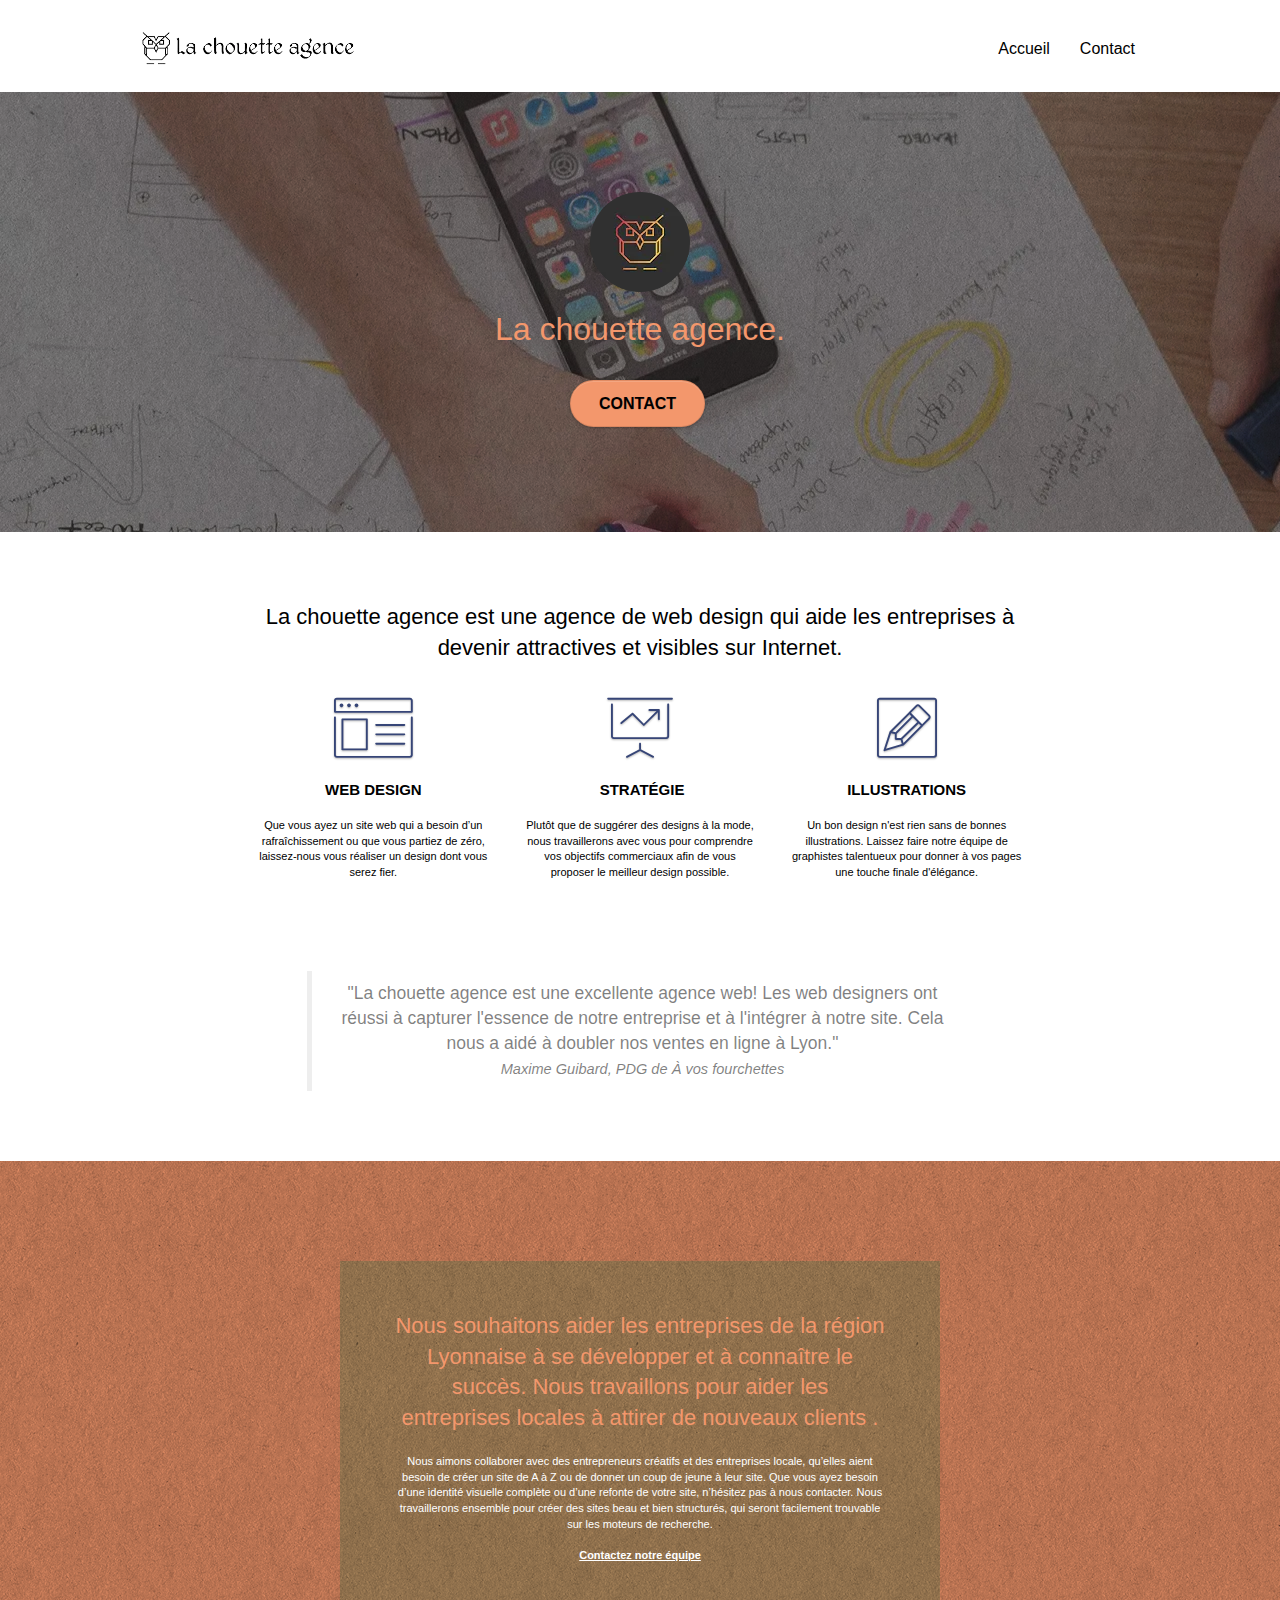
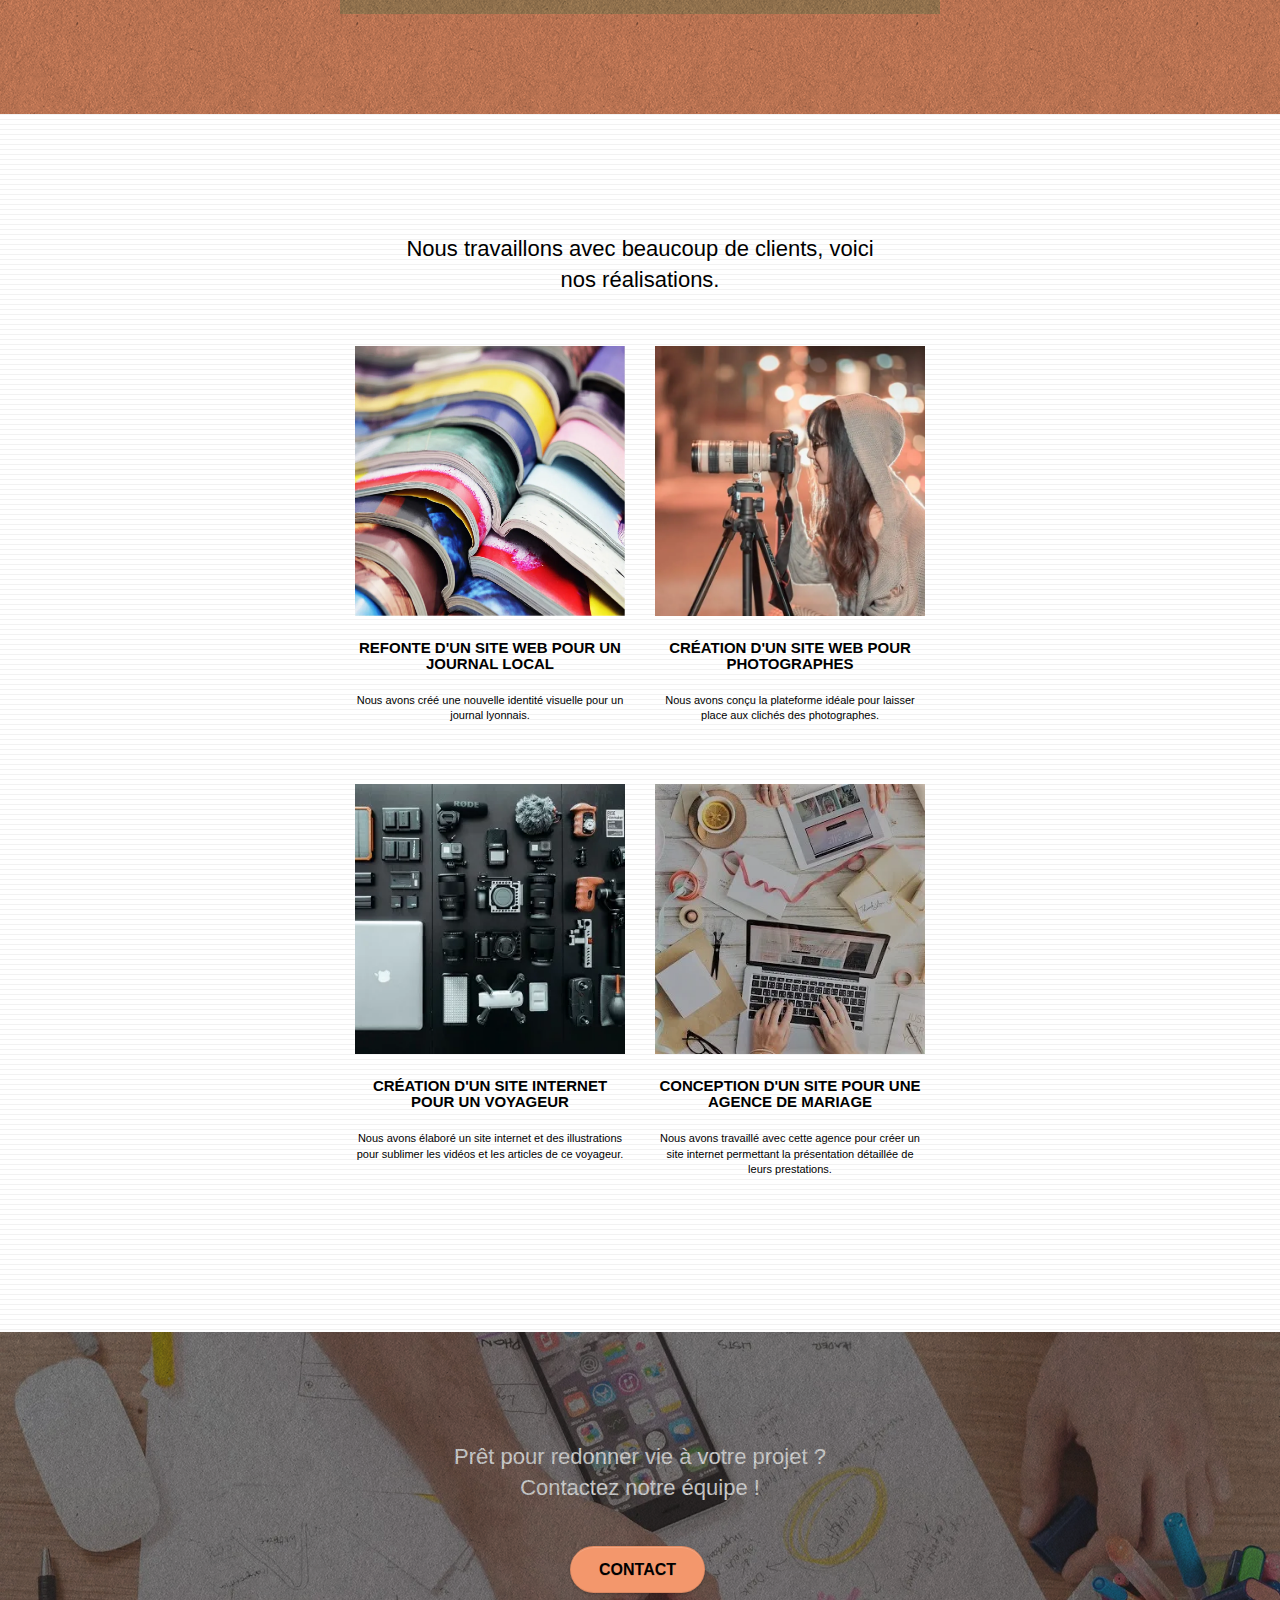
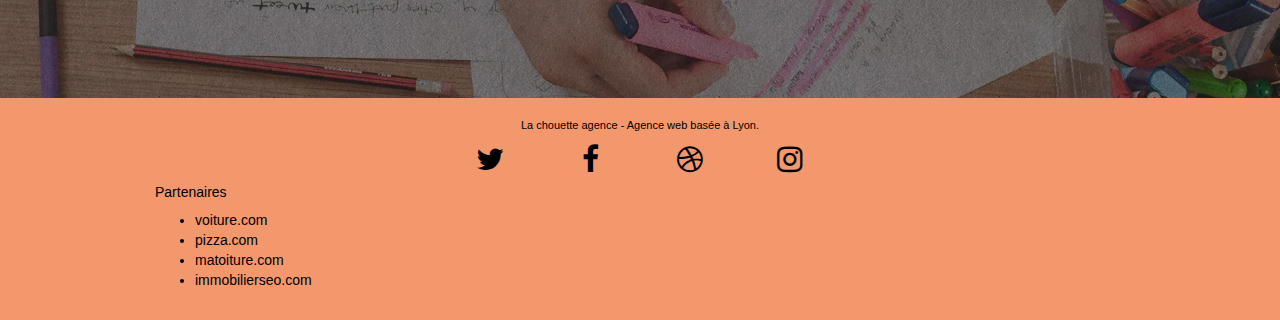
<file: index.html>
<!doctype html>
<html lang="fr">
<head>
	<meta charset="utf-8">
	<meta name="keywords" content="entreprise web design Lyon">
	<meta name="description" content="La chouette agence, entreprise de web design à Lyon. Nous travaillons pour aider les entreprises locales à attirer de nouveaux clients.">
	<meta name="viewport" content="width=device-width, initial-scale=1.0, viewport-fit=cover">
	
	<link rel="stylesheet" type="text/css" href="./css/bootstrap-min.css">
	<link rel="stylesheet" type="text/css" href="style-min.css">
	<link rel="stylesheet" type="text/css" href="./css/font-awesome-min.css">
	<link rel="stylesheet" type="text/css" href="./css/et-line-min.css">
	
	
	<script defer src="./js/jquery-2.1.0-min.js"></script>
	<script defer src="./js/bootstrap-min.js"></script>
	<script defer src="./js/blocs-min.js"></script>
	<script defer src="./js/jquery.touchSwipe-min.js"></script>
	<script defer src="./js/gmaps-min.js"></script>
	
	<link rel="shortcut icon" type="image/webp" href="favicon.webp">
	<title>La chouette agence</title>
	
	
	<!-- Analytics -->
	
	<!-- Analytics END -->
	
</head>
<body>
	<!-- Principal conteneur -->
	<div class="page-container">
		
		<!-- bloc-0 -->
		<header class="bloc bgc-white l-bloc " id="bloc-0">
			<div class="container bloc-sm">
				<nav class="navbar row">
					<div class="navbar-header">
						<a class="navbar-brand" href="index.html"><img src="img/la-chouette-agence.webp" alt="Logo de la chouette agence, entreprise de web design à Lyon."/></a>
						<button id="nav-toggle" type="button" class="ui-navbar-toggle navbar-toggle" data-toggle="collapse" data-target=".navbar-1">
							<span class="sr-only">Toggle navigation</span><span class="icon-bar"></span><span class="icon-bar"></span><span class="icon-bar"></span>
						</button>
					</div>
					<div class="collapse navbar-collapse navbar-1 special-dropdown-nav">
						<ul class="site-navigation nav navbar-nav">
							<li>
								<a href="index.html">Accueil</a>
							</li>
							<li>
								<a href="contact.html">Contact</a>
							</li>
						</ul>
					</div>
				</nav>
			</div>
		</header>
		<!-- bloc-0 END -->
		
		<!-- bloc-1-presentation -->
		<div class="bloc bgc-dark-slate-blue bg-banniere d-bloc bg-t-edge bloc-bg-texture texture-paper b-parallax" id="bloc-1-hero">
			<div class="container bloc-lg">
				<div class="row tight-width-whitespace">
					<section class="col-sm-12">
						<img src="img/logo.webp" class="center-block image-resize-mode" alt="Logo de la chouette agence, entreprise de web design à Lyon" />
						<h1 class="text-center hero-bloc-text tc-white ">
							La chouette agence.
						</h1>
						<div class="text-center">
							<a href="contact.html" class="btn btn-lg btn-clean btn-rd cta-hero btn-atomic-tangerine" id="cta-hero">Contact</a>
						</div>
					</section>
				</div>
			</div>
		</div>
		<!-- bloc-1-presentation END -->
		
		<!-- bloc-2-services -->
		<div class="bloc bgc-white l-bloc" id="bloc-2-services">
			<section class="container bloc-md">
				<h2 class="col-sm-10 col-sm-push-1 text-center">
					La chouette agence est une agence de web design qui aide les entreprises à devenir attractives et visibles sur Internet.
				</h2>
				<div class="row voffset-lg med-width-whitespace">
					<article class="col-sm-4">
						<div class="text-center">
							<span class="et-icon-browser sm-shadow icon-dark-slate-blue icons icon-lg"></span>
						</div>
						<h3 class="mg-md text-center">
							Web design
						</h3>
						<p class="text-center ">
							Que vous ayez un site web qui a besoin d&rsquo;un rafraîchissement ou que vous partiez de zéro, laissez-nous vous réaliser un design dont vous serez fier.
						</p>
					</article>
					<article class="col-sm-4">
						<div class="text-center">
							<span class="et-icon-presentation sm-shadow icon-dark-slate-blue icons icon-lg"></span>
						</div>
						<h3 class="mg-md text-center">
							&nbsp;Stratégie
						</h3>
						<p class="text-center ">
							Plutôt que de suggérer des designs à la mode, nous travaillerons avec vous pour comprendre vos objectifs commerciaux afin de vous proposer le meilleur design possible.<br>
						</p>
					</article>
					<article class="col-sm-4">
						<div class="text-center">
							<span class="et-icon-edit sm-shadow icon-dark-slate-blue icons icon-lg"></span>
						</div>
						<h3 class="mg-md text-center">
							Illustrations
						</h3>
						<p class="text-center ">
							Un bon design n'est rien sans de bonnes illustrations. Laissez faire notre équipe de graphistes talentueux pour donner à vos pages une touche finale d'élégance.
						</p>
					</article>
				</div>
				<blockquote class="voffset-lg col-sm-8 col-sm-push-2 text-center">
					"La chouette agence est une excellente agence web! Les web designers ont réussi à capturer l'essence de notre entreprise et à l'intégrer à notre site. Cela nous a aidé à doubler nos ventes en ligne à Lyon."<br>
					<em class="quote-author">Maxime Guibard, PDG de À vos fourchettes</em>
				</blockquote>
			</section>
		</div>
		<!-- bloc-2-services END -->
		
		<!-- bloc-3-what-i-do -->
		<div class="bloc tc-white bgc-atomic-tangerine bg-presentation d-bloc bloc-bg-texture texture-paper b-parallax" id="bloc-3-what-i-do">
			<div class="container bloc-lg">
				<div class="row tight-width-whitespace black-background">
					<section class="col-sm-12">
						<h2 class="mg-md text-center tc-white">
							Nous souhaitons aider les entreprises de la région Lyonnaise à se développer et à connaître le succès. Nous travaillons pour aider les entreprises locales à attirer de nouveaux clients .<br>
						</h2>
						<p class="text-center white">
							Nous aimons collaborer avec des entrepreneurs créatifs et des entreprises locale, qu’elles aient besoin de créer un site de A à Z ou de donner un coup de jeune à leur site. Que vous ayez besoin d’une identité visuelle complète ou d’une refonte de votre site, n’hésitez pas à nous contacter. Nous travaillerons ensemble pour créer des sites beau et bien structurés, qui seront facilement trouvable sur les moteurs de recherche. <br><br><a class="ltc-white bold-link" href="contact.html">Contactez notre équipe</a><br>
						</p>
					</section>
				</div>
			</div>
		</div>
		<!-- bloc-3-what-i-do END -->
		
		<!-- bloc-4-portfolio -->
		<div class="bloc bgc-white bg-lines-h2-bg bg-repeat l-bloc" id="bloc-4-portfolio">
			<section class="container bloc-lg">
				
				<h2 class="row">
					<span class="col-sm-6 col-sm-push-3 text-center">Nous travaillons avec beaucoup de clients, voici nos réalisations.</span>
				</h2>
				
				<div class="row tight-width-whitespace portfolio-row">
					<article class="col-sm-6">
						<a href="#" data-lightbox="img/1.webp" data-gallery-id="gallery-1" data-caption="Refonte d'un site web pour un journal local" data-frame="snapshot-lb"><img src="img/1.webp" alt="Empilement de journaux ouverts colorés." class="img-responsive portfolio-thumb" /></a>
						<h3 class="mg-md text-center">
							Refonte d'un site web pour un journal local
						</h3>
						<p class="text-center">
							Nous avons créé une nouvelle identité visuelle pour un journal lyonnais.
						</p>
					</article>
					<article class="col-sm-6">
						<a href="#" data-lightbox="img/2.webp" data-gallery-id="gallery-1" data-caption="Création d'un site web pour photographes" data-frame="snapshot-lb"><img src="img/2.webp" class="img-responsive portfolio-thumb" alt="Une photographe regardant à travers son appareil photo posé sur un trépied, vu de profil." /></a>
						<h3 class="mg-md text-center">
							Création d'un site web pour photographes
						</h3>
						<p class="text-center">
							Nous avons conçu la plateforme idéale pour laisser place aux clichés des photographes.
						</p>
					</article>
				</div>
				<div class="row tight-width-whitespace portfolio-row">
					<article class="col-sm-6">
						<a href="#" data-lightbox="img/3.webp" data-gallery-id="gallery-1" data-caption="Création d'un site internet pour un voyageur" data-frame="snapshot-lb"><img src="img/3.webp" class="img-responsive portfolio-thumb" alt="Photo en plongée d'un ensemble de matériel multimédia utile à un voyageur."/></a>
						<h3 class="mg-md text-center">
							Création d'un site internet pour un voyageur
						</h3>
						<p class="text-center">
							Nous avons élaboré un site internet et des illustrations pour sublimer les vidéos et les articles de ce voyageur.
						</p>
					</article>
					<article class="col-sm-6">
						<a href="#" data-lightbox="img/4.webp" data-gallery-id="gallery-1" data-caption="Conception d'un site pour une agence de mariage" data-frame="snapshot-lb"><img src="img/4.webp" class="img-responsive portfolio-thumb" alt="Photo en plongée d'une table de travail d'une agence de mariage." /></a>
						<h3 class="mg-md text-center">
							Conception d'un site pour une agence de mariage
						</h3>
						<p class="text-center">
							Nous avons travaillé avec cette agence pour créer un site internet permettant la présentation détaillée de leurs prestations.
						</p>
					</article>
				</div>
			</section>
		</div>
		<!-- bloc-4-portfolio END -->
		
		<!-- bloc-5-cta -->
		<div class="bloc bgc-dark-slate-blue bg-banniere d-bloc bloc-bg-texture texture-paper" id="bloc-5-cta">
			<div class="container bloc-lg">
				<section class="row">
					<h2 class="mg-md text-center white">
						Prêt pour redonner vie à votre projet ?<br>Contactez notre équipe !
					</h2>
					<div class="col-sm-12 text-center">
						<a href="contact.html" class="btn btn-atomic-tangerine btn-clean btn-rd btn-lg cta-hero">Contact</a>
					</div>
				</section>
			</div>
		</div>
		<!-- bloc-5-cta END -->
		
		<!-- Footer - bloc-8 -->
		<div class="bloc bgc-atomic-tangerine d-bloc" id="bloc-8">
			<div class="container bloc-sm">
				<footer class="col-sm-12">
					<p class="text-center">
						La chouette agence - Agence web basée à Lyon.
					</p>
					<div class="row row-no-gutters social">
						<div class="col-sm-3 text-center">
							<a class="social" href="index.html"><span class="fa fa-twitter icon-md"></span></a>
						</div>
						<div class="col-sm-3 text-center">
							<a class="social" href="index.html"><span class="fa fa-facebook icon-md"></span></a>
						</div>
						<div class="col-sm-3 text-center">
							<a class="social" href="index.html"><span class="fa fa-dribbble icon-md"></span></a>
						</div>
						<div class="col-sm-3 text-center">
							<a class="social" href="index.html"><span class="fa fa-instagram icon-md"></span></a>
						</div>
					</div>
					<div class="row">
						<section class="col-sm-4">
							<h4>
								Partenaires
							</h4>
							<ul>
								<li><a href="voiture.com">voiture.com</a></li>
								<li><a href="pizza.com">pizza.com</a></li>
								<li><a href="matoiture.com">matoiture.com</a></li>
								<li><a href="immobilierseo.com">immobilierseo.com</a></li>
							</ul>		
						</section>
					</div>
				</footer>
			</div>
		</div>
		<!-- Footer - bloc-8 END -->
		
	</div>
	<!-- Principal conteneur END -->
	
	
</body>
</html>
</file>
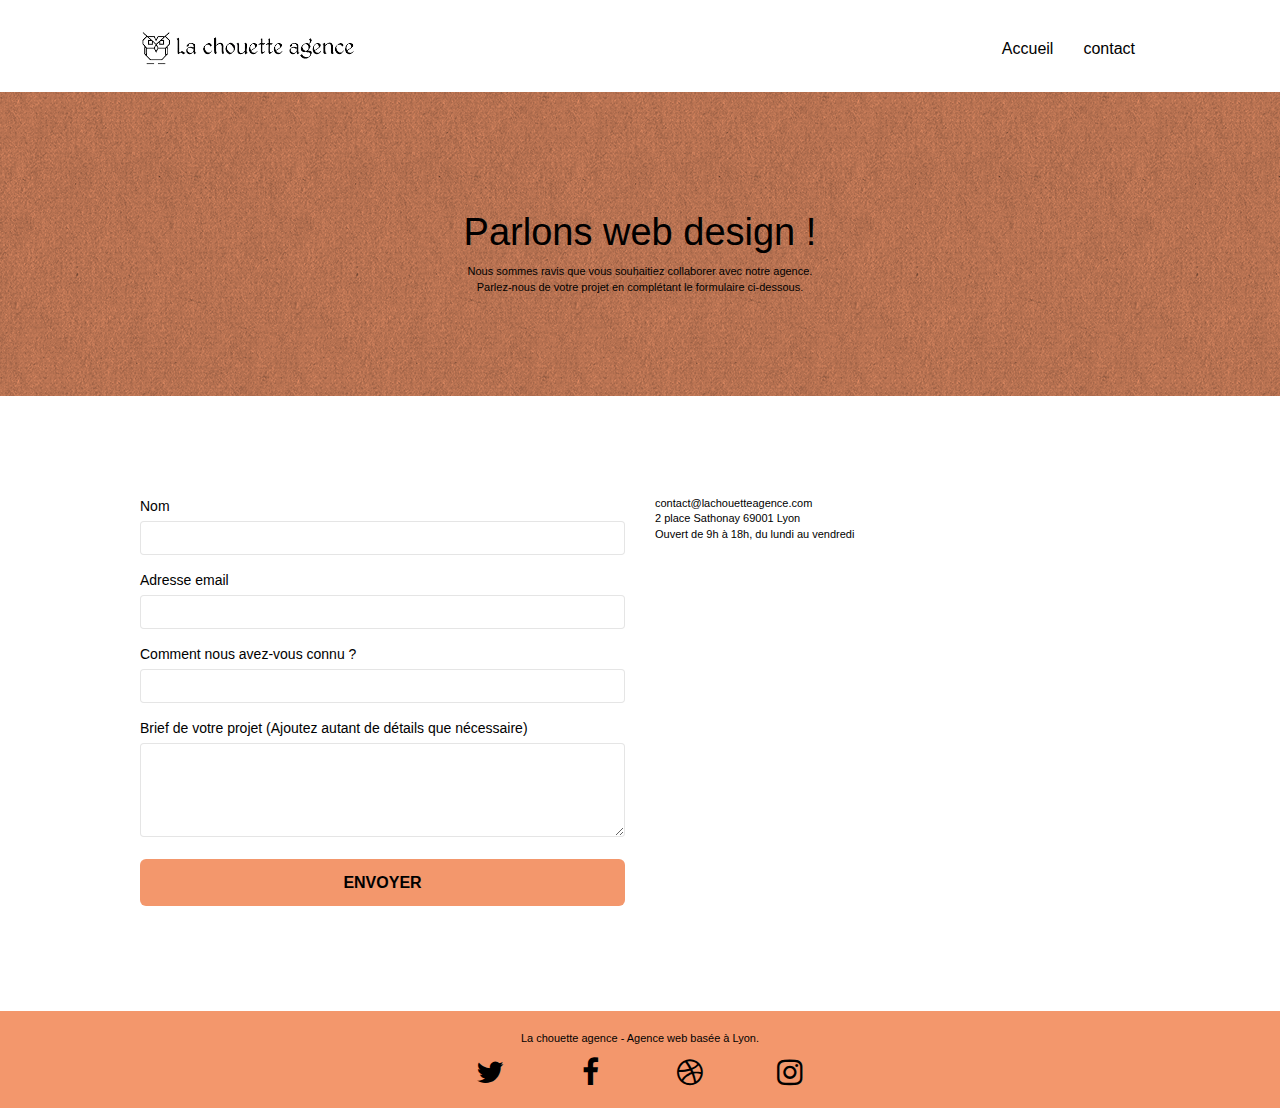
<file: contact.html>
<!doctype html>
<html lang="fr">
<head>
	<meta charset="utf-8">
	<meta name="keywords" content="Entreprise web design Lyon">
	<meta name="description" content="Contactez la chouette agence, entreprise de web design à Lyon, pour vous aider à donner un petit coup de jeune à votre site!">
	<meta name="viewport" content="width=device-width, initial-scale=1.0, viewport-fit=cover">
	
	<link rel="stylesheet" type="text/css" href="./css/bootstrap.css">
	<link rel="stylesheet" type="text/css" href="style-min.css">
	<link rel="stylesheet" type="text/css" href="./css/font-awesome.css">
	<link rel="stylesheet" type="text/css" href="./css/et-line.css">
	
	
	<script defer src="./js/jquery-2.1.0.js"></script>
	<script defer src="./js/bootstrap.js"></script>
	<script defer src="./js/blocs.js"></script>
	<script defer src="./js/jqBootstrapValidation.js"></script>
	<script defer src="./js/formHandler.js"></script>

	<link rel="shortcut icon" type="image/webp" href="favicon.webp">
	<title>La chouette agence - contact</title>
	
	
	<!-- Analytics -->
	
	<!-- Analytics END -->
	
</head>
<body>
	<!-- Principal conteneur -->
	<div class="page-container">
		
		<!-- bloc-0 -->
		<header class="bloc bgc-white l-bloc " id="bloc-0">
			<div class="container bloc-sm">
				<nav class="navbar row">
					<div class="navbar-header">
						<a class="navbar-brand" href="index.html"><img src="img/la-chouette-agence.webp" alt="Logo de la chouette agence, entreprise de web design à Lyon."/></a>
						<button id="nav-toggle" type="button" class="ui-navbar-toggle navbar-toggle" data-toggle="collapse" data-target=".navbar-1">
							<span class="sr-only">Toggle navigation</span><span class="icon-bar"></span><span class="icon-bar"></span><span class="icon-bar"></span>
						</button>
					</div>
					<div class="collapse navbar-collapse navbar-1 special-dropdown-nav">
						<ul class="site-navigation nav navbar-nav">
							<li>
								<a href="index.html">Accueil</a>
							</li>
							<li>
								<a href="contact.html">contact</a>
							</li>
						</ul>
					</div>
				</nav>
			</div>
		</header>
		<!-- bloc-0 END -->
		
		<!-- bloc-6 -->
		<div class="bloc bg-dots-bg bg-repeat bgc-atomic-tangerine d-bloc bloc-bg-texture texture-paper" id="bloc-6">
			<div class="container bloc-lg">
				<div class="row">
					<section class="col-sm-12">
						<h1 class="text-center hero-bloc-text">
							Parlons web design !
						</h1>
						<p class="text-center mg-lg tight-width-whitespace">
							Nous sommes ravis que vous souhaitiez collaborer avec notre agence.<br>
							Parlez-nous de votre projet en complétant le formulaire ci-dessous.
						</p>
					</section>
				</div>
			</div>
		</div>
		<!-- bloc-6 END -->
		
		<!-- bloc-7 -->
		<div class="bloc bgc-white l-bloc" id="bloc-7">
			<div class="container bloc-lg">
				<div class="row">
					<div class="col-sm-6">
						<form id="form_1" novalidate success-msg="Your message has been sent." fail-msg="Sorry it seems that our mail server is not responding, Sorry for the inconvenience!">
							<div class="form-group">
								<label>
									Nom
								</label>
								<input id="name" class="form-control" required />
							</div>
							<div class="form-group">
								<label>
									Adresse email
								</label>
								<input id="email" class="form-control" type="email" required />
							</div>
							<div class="form-group">
								<label>
									Comment nous avez-vous connu ?
								</label>
								<input class="form-control" type="email" required id="input_504" />
							</div>
							<div class="form-group">
								<label>
									Brief de votre projet (Ajoutez autant de détails que nécessaire)<br>
								</label><textarea id="message" class="form-control" rows="4" cols="50" required></textarea>
							</div> 
							<button class="bloc-button btn btn-lg btn-block cta-hero btn-atomic-tangerine" type="submit">
								Envoyer
							</button>
						</form>
					</div>
					<div class="col-sm-6">
						<p>
							contact@lachouetteagence.com<br>2 place Sathonay 69001 Lyon<br>Ouvert de 9h à 18h, du lundi au vendredi<br>
						</p>
					</div>
				</div>
			</div>
		</div>
		<!-- bloc-7 END -->
		
		<!-- ScrollToTop Button -->
		<a class="bloc-button btn btn-d scrollToTop" onclick="scrollToTarget('1')"><span class="fa fa-chevron-up"></span></a>
		<!-- ScrollToTop Button END-->
		
		
		<!-- Footer - bloc-8 -->
		<div class="bloc bgc-atomic-tangerine d-bloc" id="bloc-8">
			<div class="container bloc-sm">
				<footer class="col-sm-12">
					<p class="text-center">
						La chouette agence - Agence web basée à Lyon.
					</p>
					<div class="row row-no-gutters social">
						<div class="col-sm-3 text-center">
							<a class="social" href="index.html"><span class="fa fa-twitter icon-md"></span></a>
						</div>
						<div class="col-sm-3 text-center">
							<a class="social" href="index.html"><span class="fa fa-facebook icon-md"></span></a>
						</div>
						<div class="col-sm-3 text-center">
							<a class="social" href="index.html"><span class="fa fa-dribbble icon-md"></span></a>
						</div>
						<div class="col-sm-3 text-center">
							<a class="social" href="index.html"><span class="fa fa-instagram icon-md"></span></a>
						</div>
					</div>
				</footer>
			</div>
		</div>
		<!-- Footer - bloc-8 END -->
		
	</div>
	<!-- Principal conteneur END -->
	
	
</body>
</html>
</file>
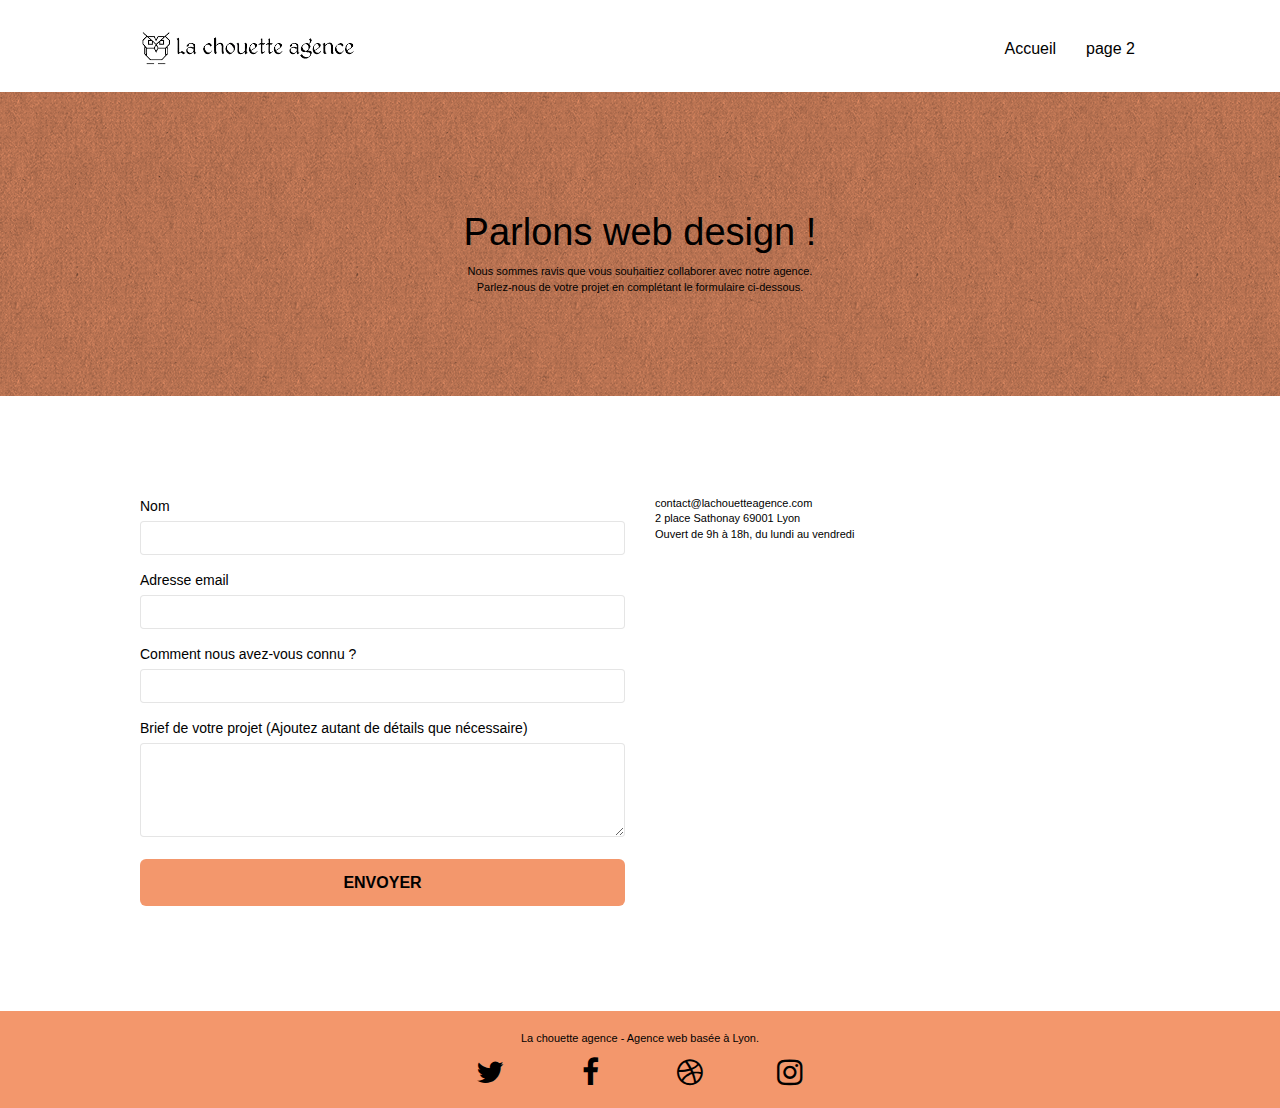
<file: page2.html>
<!doctype html>
<html lang="fr">
<head>
	<meta charset="utf-8">
	<meta name="keywords" content="Entreprise web design Lyon">
	<meta name="description" content="Contactez la chouette agence, entreprise de web design à Lyon, pour vous aider à donner un petit coup de jeune à votre site!">
	<meta name="viewport" content="width=device-width, initial-scale=1.0, viewport-fit=cover">
	
	<link rel="stylesheet" type="text/css" href="./css/bootstrap.css">
	<link rel="stylesheet" type="text/css" href="style-min.css">
	<link rel="stylesheet" type="text/css" href="./css/font-awesome.css">
	<link rel="stylesheet" type="text/css" href="./css/et-line.css">
	
	
	<script defer src="./js/jquery-2.1.0.js"></script>
	<script defer src="./js/bootstrap.js"></script>
	<script defer src="./js/blocs.js"></script>
	<script defer src="./js/jqBootstrapValidation.js"></script>
	<script defer src="./js/formHandler.js"></script>

	<link rel="shortcut icon" type="image/webp" href="favicon.webp">
	<title>La chouette agence - contact</title>
	
	
	<!-- Analytics -->
	
	<!-- Analytics END -->
	
</head>
<body>
	<!-- Principal conteneur -->
	<div class="page-container">
		
		<!-- bloc-0 -->
		<header class="bloc bgc-white l-bloc " id="bloc-0">
			<div class="container bloc-sm">
				<nav class="navbar row">
					<div class="navbar-header">
						<a class="navbar-brand" href="index.html"><img src="img/la-chouette-agence.webp" alt="Logo de la chouette agence, entreprise de web design à Lyon."/></a>
						<button id="nav-toggle" type="button" class="ui-navbar-toggle navbar-toggle" data-toggle="collapse" data-target=".navbar-1">
							<span class="sr-only">Toggle navigation</span><span class="icon-bar"></span><span class="icon-bar"></span><span class="icon-bar"></span>
						</button>
					</div>
					<div class="collapse navbar-collapse navbar-1 special-dropdown-nav">
						<ul class="site-navigation nav navbar-nav">
							<li>
								<a href="index.html">Accueil</a>
							</li>
							<li>
								<a href="page2.html">page 2</a>
							</li>
						</ul>
					</div>
				</nav>
			</div>
		</header>
		<!-- bloc-0 END -->
		
		<!-- bloc-6 -->
		<div class="bloc bg-dots-bg bg-repeat bgc-atomic-tangerine d-bloc bloc-bg-texture texture-paper" id="bloc-6">
			<div class="container bloc-lg">
				<div class="row">
					<section class="col-sm-12">
						<h1 class="text-center hero-bloc-text">
							Parlons web design !
						</h1>
						<p class="text-center mg-lg tight-width-whitespace">
							Nous sommes ravis que vous souhaitiez collaborer avec notre agence.<br>
							Parlez-nous de votre projet en complétant le formulaire ci-dessous.
						</p>
					</section>
				</div>
			</div>
		</div>
		<!-- bloc-6 END -->
		
		<!-- bloc-7 -->
		<div class="bloc bgc-white l-bloc" id="bloc-7">
			<div class="container bloc-lg">
				<div class="row">
					<div class="col-sm-6">
						<form id="form_1" novalidate success-msg="Your message has been sent." fail-msg="Sorry it seems that our mail server is not responding, Sorry for the inconvenience!">
							<div class="form-group">
								<label>
									Nom
								</label>
								<input id="name" class="form-control" required />
							</div>
							<div class="form-group">
								<label>
									Adresse email
								</label>
								<input id="email" class="form-control" type="email" required />
							</div>
							<div class="form-group">
								<label>
									Comment nous avez-vous connu ?
								</label>
								<input class="form-control" type="email" required id="input_504" />
							</div>
							<div class="form-group">
								<label>
									Brief de votre projet (Ajoutez autant de détails que nécessaire)<br>
								</label><textarea id="message" class="form-control" rows="4" cols="50" required></textarea>
							</div> 
							<button class="bloc-button btn btn-lg btn-block cta-hero btn-atomic-tangerine" type="submit">
								Envoyer
							</button>
						</form>
					</div>
					<div class="col-sm-6">
						<p>
							contact@lachouetteagence.com<br>2 place Sathonay 69001 Lyon<br>Ouvert de 9h à 18h, du lundi au vendredi<br>
						</p>
					</div>
				</div>
			</div>
		</div>
		<!-- bloc-7 END -->
		
		<!-- ScrollToTop Button -->
		<a class="bloc-button btn btn-d scrollToTop" onclick="scrollToTarget('1')"><span class="fa fa-chevron-up"></span></a>
		<!-- ScrollToTop Button END-->
		
		
		<!-- Footer - bloc-8 -->
		<div class="bloc bgc-atomic-tangerine d-bloc" id="bloc-8">
			<div class="container bloc-sm">
				<footer class="col-sm-12">
					<p class="text-center">
						La chouette agence - Agence web basée à Lyon.
					</p>
					<div class="row row-no-gutters social">
						<div class="col-sm-3 text-center">
							<a class="social" href="index.html"><span class="fa fa-twitter icon-md"></span></a>
						</div>
						<div class="col-sm-3 text-center">
							<a class="social" href="index.html"><span class="fa fa-facebook icon-md"></span></a>
						</div>
						<div class="col-sm-3 text-center">
							<a class="social" href="index.html"><span class="fa fa-dribbble icon-md"></span></a>
						</div>
						<div class="col-sm-3 text-center">
							<a class="social" href="index.html"><span class="fa fa-instagram icon-md"></span></a>
						</div>
					</div>
				</footer>
			</div>
		</div>
		<!-- Footer - bloc-8 END -->
		
	</div>
	<!-- Principal conteneur END -->
	
	
</body>
</html>
</file>
<file: style-min.css>
body{margin:0;padding:0;background:#fff;overflow-x:hidden;-webkit-font-smoothing:antialiased;-moz-osx-font-smoothing:grayscale}a,button{transition:all .3s ease-in-out;outline:none!important}a:hover{text-decoration:none;cursor:pointer}#page-loading-blocs-notifaction{position:fixed;top:0;bottom:0;width:100%;z-index:100000;background:#fff url("img/pageload-spinner.gif") no-repeat center center}.bloc{width:100%;clear:both;background:50% 50% no-repeat;padding:0 50px;-webkit-background-size:cover;-moz-background-size:cover;-o-background-size:cover;background-size:cover;position:relative}.bloc .container{padding-left:0;padding-right:0}.bloc-lg{padding:100px 50px}.bloc-md{padding:50px}.bloc-sm{padding:20px 50px}.bg-center,.bg-l-edge,.bg-r-edge,.bg-t-edge,.bg-b-edge,.bg-tl-edge,.bg-bl-edge,.bg-tr-edge,.bg-br-edge,.bg-repeat{-webkit-background-size:auto!important;-moz-background-size:auto!important;-o-background-size:auto!important;background-size:auto!important}.bg-repeat{background:repeat}.bg-t-edge{background:top no-repeat}.bloc-bg-texture::before{content:"";background-size:2px 2px;position:absolute;top:0;bottom:0;left:0;right:0}.texture-paper::before{background:url("img/texture-paper.webp");background-size:280px 280px}.b-parallax{background-attachment:fixed}.d-bloc{color:#000}.d-bloc button:hover{color:rgba(255,255,255,.9)}.d-bloc .icon-round,.d-bloc .icon-square,.d-bloc .icon-rounded,.d-bloc .icon-semi-rounded-a,.d-bloc .icon-semi-rounded-b{border-color:rgba(255,255,255,.9)}.d-bloc .divider-h span{border-color:rgba(255,255,255,.2)}.d-bloc .a-btn,.d-bloc .navbar a,.d-bloc .navbar-brand,.d-bloc a .icon-sm,.d-bloc a .icon-md,.d-bloc a .icon-lg,.d-bloc a .icon-xl,.d-bloc h1 a,.d-bloc h2 a,.d-bloc h3 a,.d-bloc h4 a,.d-bloc h5 a,.d-bloc h6 a,.d-bloc p a{color:#000}.d-bloc .a-btn:hover,.d-bloc .navbar a:hover,.d-bloc .navbar-brand:hover,.d-bloc a:hover .icon-sm,.d-bloc a:hover .icon-md,.d-bloc a:hover .icon-lg,.d-bloc a:hover .icon-xl,.d-bloc h1 a:hover,.d-bloc h2 a:hover,.d-bloc h3 a:hover,.d-bloc h4 a:hover,.d-bloc h5 a:hover,.d-bloc h6 a:hover,.d-bloc p a:hover{color:rgba(255,255,255,1)}.d-bloc .navbar-toggle .icon-bar{background:rgba(255,255,255,1)}.d-bloc .btn-wire,.d-bloc .btn-wire:hover{color:rgba(255,255,255,1);border-color:rgba(255,255,255,1)}.d-bloc .panel{color:rgba(0,0,0,.5)}.d-bloc .panel button:hover{color:rgba(0,0,0,.7)}.d-bloc .panel icon{border-color:rgba(0,0,0,.7)}.d-bloc .panel .divider-h span{border-color:rgba(0,0,0,.1)}.d-bloc .panel .a-btn{color:rgba(0,0,0,.6)}.d-bloc .panel .a-btn:hover{color:rgba(0,0,0,1)}.d-bloc .panel .btn-wire,.d-bloc .panel .btn-wire:hover{color:rgba(0,0,0,.7);border-color:rgba(0,0,0,.3)}.d-bloc .panel,.l-bloc{color:rgba(0,0,0,.5)}.d-bloc .panel button:hover,.l-bloc button:hover{color:rgba(0,0,0,.7)}.l-bloc .icon-round,.l-bloc .icon-square,.l-bloc .icon-rounded,.l-bloc .icon-semi-rounded-a,.l-bloc .icon-semi-rounded-b{border-color:rgba(0,0,0,.7)}.d-bloc .panel .divider-h span,.l-bloc .divider-h span{border-color:rgba(0,0,0,.1)}.d-bloc .panel .a-btn,.l-bloc .a-btn,.l-bloc .navbar a,.l-bloc .navbar-brand,.l-bloc a .icon-sm,.l-bloc a .icon-md,.l-bloc a .icon-lg,.l-bloc a .icon-xl,.l-bloc h1 a,.l-bloc h2 a,.l-bloc h3 a,.l-bloc h4 a,.l-bloc h5 a,.l-bloc h6 a,.l-bloc p a{color:rgba(0,0,0,.6)}.d-bloc .panel .a-btn:hover,.l-bloc .a-btn:hover,.l-bloc .navbar a:hover,.l-bloc .navbar-brand:hover,.l-bloc a:hover .icon-sm,.l-bloc a:hover .icon-md,.l-bloc a:hover .icon-lg,.l-bloc a:hover .icon-xl,.l-bloc h1 a:hover,.l-bloc h2 a:hover,.l-bloc h3 a:hover,.l-bloc h4 a:hover,.l-bloc h5 a:hover,.l-bloc h6 a:hover,.l-bloc p a:hover{color:rgba(0,0,0,1)}.l-bloc .navbar-toggle .icon-bar{color:rgba(0,0,0,.6)}.d-bloc .panel .btn-wire,.d-bloc .panel .btn-wire:hover,.l-bloc .btn-wire,.l-bloc .btn-wire:hover{color:rgba(0,0,0,.7);border-color:rgba(0,0,0,.3)}.voffset{margin-top:30px}.voffset-lg{margin-top:80px}.row-no-gutters{margin-right:0;margin-left:0}.row.row-no-gutters>[class^="col-"],.row.row-no-gutters>[class*=" col-"]{padding-right:0;padding-left:0}#bloc-1-hero h1{font-size:32px}.navbar{margin-bottom:0;z-index:1}.navbar-brand{height:auto;padding:3px 15px;font-size:25px;font-weight:normal;font-weight:600;line-height:44px}.navbar-brand img{max-height:200px;margin:0 5px 0 0;display:inline}.navbar-brand img[src$=svg]{min-width:100px}.nav-center .navbar-brand img{margin:0}.navbar .nav{padding-top:2px;margin-right:-16px;float:right;z-index:1}.nav>li{float:left;margin-top:4px;font-size:16px}.navbar-nav .open .dropdown-menu>li>a{text-align:inherit}.nav>li a:hover,.nav>li a:focus{background:transparent}.navbar-toggle{margin:10px 10px 0 0;border:0}.navbar-toggle:hover{background:transparent!important}.navbar-toggle .icon-bar{background-color:rgba(0,0,0,.5);width:26px}.nav-invert .navbar .nav{float:left}.nav-invert .navbar-header,.nav-invert .navbar-brand{float:right;position:relative;z-index:2}@media(min-width:768px){.site-navigation{position:absolute;top:50%;right:20px;transform:translate(0,-50%);-webkit-transform:translateY(-50%)}.nav>li .dropdown-menu a,.nav>li .dropdown-menu a:hover{color:#484848}.nav-invert .site-navigation{left:0;right:0}.nav-center{text-align:center}.nav-center .navbar-header{width:100%}.nav-center .navbar-header,.nav-center .navbar-brand,.nav-center .nav>li{float:none;display:inline-block}.nav-center .site-navigation{position:relative;width:100%;right:0;margin-right:0;margin-top:20px}.nav-center.mini-nav .navbar-toggle{float:none;margin:10px auto 0}}.nav>li>.dropdown a{background:none!important;display:block;padding:14px 15px}nav .caret{margin:0 5px}.dropdown-menu .dropdown-menu{top:-8px;left:100%}.dropdown-menu .dropmenu-flow-right{top:100%;left:0;margin-left:-1px;border-top-left-radius:0;border-top-right-radius:0}.dropdown-menu .dropdown span{border:4px solid #000;border-top-color:transparent;border-right-color:transparent;border-bottom-color:transparent;margin:6px -5px 0 0!important;float:right}.mg-md{margin-top:10px;margin-bottom:20px}.mg-lg{margin-top:10px;margin-bottom:40px}.btn{margin:0 5px 5px 0}.btn.pull-right{margin:0 0 5px 5px}.btn-d,.btn-d:hover,.btn-d:focus{color:#fff;background:rgba(0,0,0,.3)}button{outline:none!important}.btn-rd{border-radius:40px}.btn-clean{border:1px solid rgba(0,0,0,.08);border-bottom-color:rgba(0,0,0,.1);text-shadow:0 1px 0 rgba(0,0,1,.1);box-shadow:0 1px 3px rgba(0,0,1,.25),inset 0 1px 0 0 rgba(255,255,255,.15)}.icon-md{font-size:30px!important}.icon-lg{font-size:60px!important}.sm-shadow{text-shadow:0 1px 2px rgba(0,0,0,.3)}.panel-sq,.panel-sq .panel-heading,.panel-sq .panel-footer{border-radius:0}.panel-rd{border-radius:30px}.panel-rd .panel-heading{border-radius:29px 29px 0 0}.panel-rd .panel-footer{border-radius:0 0 29px 29px}.form-control{border-color:rgba(0,0,0,.1);box-shadow:none}.scrollToTop{width:40px;height:40px;position:fixed;bottom:20px;right:20px;z-index:1;visibility:hidden;transition:all .3s ease-in-out}.scrollToTop span{margin-top:6px}.showScrollTop{font-size:14px;visibility:visible}a[data-lightbox]{position:relative;display:block;text-align:center}a[data-lightbox]:hover::before{content:"+";font-family:"HelveticaNeue-Light","Helvetica Neue Light","Helvetica Neue",Helvetica,Arial;font-size:32px;width:50px;height:50px;margin-left:-25px;border-radius:50%;background:rgba(0,0,0,.6);color:#fff;font-weight:100;z-index:1;position:absolute;top:50%;transform:translateY(-50%);-webkit-transform:translateY(-50%)}a[data-lightbox]:hover img{opacity:.6;-webkit-animation-fill-mode:none;animation-fill-mode:none}#lightbox-modal{display:flex;align-items:center}#lightbox-modal .modal-dialog{width:90%;max-width:900px;margin:0 auto 0}#lightbox-modal .modal-dialog img{max-height:90vh;margin:0 auto}.lightbox-caption{padding:20px;color:#fff;background:rgba(0,0,0,.5);position:absolute;left:15px;right:15px;bottom:5px}.close-lightbox{color:#fff;font-size:30px;position:absolute;top:20px;right:20px;z-index:20;background:rgba(0,0,0,.5);border:none;line-height:30px;padding:0 9px 5px;opacity:.3}.close-lightbox:hover,.next-lightbox:hover,.prev-lightbox:hover{opacity:1;color:#fff}.next-lightbox,.prev-lightbox{font-size:20px;color:rgba(255,255,255,.9);background:rgba(0,0,0,.5);transition:all .2s ease-in-out;position:absolute;top:45%;z-index:1;opacity:.4}.next-lightbox{padding:6px 8px 1px 13px;right:25px}.prev-lightbox{padding:6px 13px 1px 10px;left:25px}.snapshot-lb .modal-body{padding-bottom:45px}.snapshot-lb .lightbox-caption{padding:0;color:rgba(0,0,0,.5);background:none}h1,h2,h3,h4,h5,h6,p,label,.btn,a{font-family:"helvetica";font-weight:400;color:#000!important}.container{max-width:1000px}.hero-bloc-text{font-size:38px}.hero-bloc-text-sub{font-size:36px}.statement-bloc-text{line-height:26px;font-style:italic;font-size:20px;text-align:center;font-weight:lighter;max-width:520px;margin:auto auto auto auto}p{font-size:11px}.tight-width-whitespace{max-width:600px;margin:auto auto auto auto}.h1{font-size:20px;font-family:"Open Sans"}.cta-hero{margin-top:22px;color:#fff!important;text-transform:uppercase;padding:12px 28px 12px 28px;font-size:16px;font-weight:700}.social{max-width:400px;margin:auto auto auto auto}h2{font-size:22px;line-height:1.4em}h3{font-size:15px;text-transform:uppercase;font-weight:700;color:#000 !important}.med-width-whitespace{max-width:800px;margin:auto auto auto auto;box-shadow:0 0 0 #000}h1{color:#000 !important}h4{color:#000 !important}.icons{margin-bottom:14px;margin-top:24px}.white{color:#fff!important}.portfolio-thumb{margin-bottom:24px}.portfolio-row{margin-bottom:44px;margin-top:50px}.avatar{box-shadow:0 4px 9px rgba(0,0,0,.3)}.black-background{background-color:rgba(165,147,99,.7);padding:40px 40px 40px 40px}.bold-link{font-weight:900;text-decoration:underline!important}.bgc-white{background-color:#fff}.bgc-dark-slate-blue{background-color:#364577}.bgc-atomic-tangerine{background-color:#f3976c}.tc-white{color:#f3976c!important}.btn-atomic-tangerine{background:#f3976c;color:#000!important}.btn-atomic-tangerine:hover{background:#c27956!important;color:#fff!important}.ltc-white{color:#fff!important}.ltc-white:hover{color:#ccc!important}.ltc-atomic-tangerine{color:#f3976c!important}.ltc-atomic-tangerine:hover{color:#c27956!important}.icon-dark-slate-blue{color:#364577!important;border-color:#364577!important}.bg-dots-bg{background-image:url("img/dots-bg.webp")}.bg-lines-h2-bg{background-image:url("img/lines-h2-bg.webp")}.bg-banniere{background-image:url("img/la-chouette-agence-banniere.webp")}.bg-presentation{background-image:url("img/image-de-presentation.webp")}.quote-author{font-size:smaller}footer h4{font-size:1em}span{display:block}@media(max-width:1024px){.bloc{padding-left:20px;padding-right:20px}.bloc.full-width-bloc,.bloc-tile-2.full-width-bloc .container,.bloc-tile-3.full-width-bloc .container,.bloc-tile-4.full-width-bloc .container{padding-left:0;padding-right:0}}@media(max-width:992px) and (min-width:768px){.navbar .nav{max-width:80%}.nav-center.navbar .nav{max-width:100%}}@media only screen and (min-device-width:768px) and (max-device-width:1024px) and (orientation:landscape){.b-parallax{background-attachment:scroll}}@media only screen and (min-device-width:1024px) and (max-device-width:1366px) and (-webkit-min-device-pixel-ratio:1.5){.b-parallax{background-attachment:scroll}}@media(max-width:991px){.container{width:100%}.b-parallax{background-attachment:scroll}.page-container,#hero-bloc{overflow-x:hidden;position:relative}.bloc{padding-left:constant(safe-area-inset-left);padding-right:constant(safe-area-inset-right)}.bloc-group,.bloc-group .bloc{display:block;width:100%}.bloc-fill-screen .fill-bloc-top-edge,.bloc-fill-screen .fill-bloc-bottom-edge{padding:0 20px;padding-left:constant(safe-area-inset-left);padding-right:constant(safe-area-inset-right)}}@media(max-width:767px){.page-container{overflow-x:hidden;position:relative}h1,h2,h3,h4,h5,h6,p,#disqus_thread{padding-left:10px!important;padding-right:10px!important}.b-parallax{background-attachment:scroll}.navbar .nav{padding-top:0;border-top:1px solid rgba(0,0,0,.2);float:none!important}.navbar.row{margin-left:0;margin-right:0}.site-navigation{position:inherit;transform:none;-webkit-transform:none;-ms-transform:none}.nav>li{margin-top:0;border-bottom:1px solid rgba(0,0,0,.1);background:rgba(0,0,0,.05);text-align:left;padding-left:15px;width:100%}.nav>li:hover{background:rgba(0,0,0,.08)}.dropdown .dropdown a .caret{float:none;margin:5px 0 0 10px!important;border:4px solid #000;border-bottom-color:transparent;border-right-color:transparent;border-left-color:transparent}#hero-bloc .navbar .nav{background:rgba(0,0,0,.8)}#hero-bloc .navbar .nav a{color:rgba(255,255,255,.6)}.hero{padding:50px 0}.hero-nav{left:-1px;right:-1px}.navbar-collapse{padding:0;overflow-x:hidden;-webkit-box-shadow:none;box-shadow:none}.navbar-brand img{max-height:40px;width:auto}.nav-invert .navbar-header{float:none;width:100%}.nav-invert .navbar-toggle{float:left;margin-left:10px}.bloc{padding-left:0;padding-right:0}.bloc-xxl,.bloc-xl,.bloc-lg{padding:40px 0}.bloc-sm,.bloc-md{padding-left:0;padding-right:0}.bloc-tile-2 .container,.bloc-tile-3 .container,.bloc-tile-4 .container,.bloc-fill-screen .fill-bloc-top-edge,.bloc-fill-screen .fill-bloc-bottom-edge{padding-left:0;padding-right:0}.a-block{padding:0 10px}.btn-dwn{display:none}.voffset{margin-top:5px}.voffset-md{margin-top:20px}.voffset-lg{margin-top:30px}form{padding:5px}.close-lightbox{display:inline-block}.blocsapp-device-iphone5{background-size:216px 425px;padding-top:60px;width:216px;height:425px}.blocsapp-device-iphone5 img{width:180px;height:320px}}@media(max-width:400px){.bloc{padding-left:0;padding-right:0}}@media(max-width:767px){.bloc-mob-center-text{text-align:center}}
</file>
<file: css/et-line-min.css>
@font-face{font-family:et-line;src:url(../fonts/et-line.eot?);src:url(../fonts/et-line.eot?#iefix) format('embedded-opentype'),url(../fonts/et-line.woff) format('woff'),url(../fonts/et-line.ttf) format('truetype'),url(../fonts/et-line.svg#et-line) format('svg');font-weight:400;font-style:normal}.et-icon-adjustments,.et-icon-alarmclock,.et-icon-anchor,.et-icon-aperture,.et-icon-attachment,.et-icon-bargraph,.et-icon-basket,.et-icon-beaker,.et-icon-bike,.et-icon-book-open,.et-icon-briefcase,.et-icon-browser,.et-icon-calendar,.et-icon-camera,.et-icon-caution,.et-icon-chat,.et-icon-circle-compass,.et-icon-clipboard,.et-icon-clock,.et-icon-cloud,.et-icon-compass,.et-icon-desktop,.et-icon-dial,.et-icon-document,.et-icon-documents,.et-icon-download,.et-icon-dribbble,.et-icon-edit,.et-icon-envelope,.et-icon-expand,.et-icon-facebook,.et-icon-flag,.et-icon-focus,.et-icon-gears,.et-icon-genius,.et-icon-gift,.et-icon-global,.et-icon-globe,.et-icon-googleplus,.et-icon-grid,.et-icon-happy,.et-icon-hazardous,.et-icon-heart,.et-icon-hotairballoon,.et-icon-hourglass,.et-icon-key,.et-icon-laptop,.et-icon-layers,.et-icon-lifesaver,.et-icon-lightbulb,.et-icon-linegraph,.et-icon-linkedin,.et-icon-lock,.et-icon-magnifying-glass,.et-icon-map,.et-icon-map-pin,.et-icon-megaphone,.et-icon-mic,.et-icon-mobile,.et-icon-newspaper,.et-icon-notebook,.et-icon-paintbrush,.et-icon-paperclip,.et-icon-pencil,.et-icon-phone,.et-icon-picture,.et-icon-pictures,.et-icon-piechart,.et-icon-presentation,.et-icon-pricetags,.et-icon-printer,.et-icon-profile-female,.et-icon-profile-male,.et-icon-puzzle,.et-icon-quote,.et-icon-recycle,.et-icon-refresh,.et-icon-ribbon,.et-icon-rss,.et-icon-sad,.et-icon-scissors,.et-icon-scope,.et-icon-search,.et-icon-shield,.et-icon-speedometer,.et-icon-strategy,.et-icon-streetsign,.et-icon-tablet,.et-icon-target,.et-icon-telescope,.et-icon-toolbox,.et-icon-tools,.et-icon-tools-2,.et-icon-trophy,.et-icon-tumblr,.et-icon-twitter,.et-icon-upload,.et-icon-video,.et-icon-wallet,.et-icon-wine{font-family:et-line;speak:none;font-style:normal;font-weight:400;font-variant:normal;text-transform:none;line-height:1;-webkit-font-smoothing:antialiased;-moz-osx-font-smoothing:grayscale;display:inline-block}.et-icon-mobile:before{content:""}.et-icon-laptop:before{content:""}.et-icon-desktop:before{content:""}.et-icon-tablet:before{content:""}.et-icon-phone:before{content:""}.et-icon-document:before{content:""}.et-icon-documents:before{content:""}.et-icon-search:before{content:""}.et-icon-clipboard:before{content:""}.et-icon-newspaper:before{content:""}.et-icon-notebook:before{content:""}.et-icon-book-open:before{content:""}.et-icon-browser:before{content:""}.et-icon-calendar:before{content:""}.et-icon-presentation:before{content:""}.et-icon-picture:before{content:""}.et-icon-pictures:before{content:""}.et-icon-video:before{content:""}.et-icon-camera:before{content:""}.et-icon-printer:before{content:""}.et-icon-toolbox:before{content:""}.et-icon-briefcase:before{content:""}.et-icon-wallet:before{content:""}.et-icon-gift:before{content:""}.et-icon-bargraph:before{content:""}.et-icon-grid:before{content:""}.et-icon-expand:before{content:""}.et-icon-focus:before{content:""}.et-icon-edit:before{content:""}.et-icon-adjustments:before{content:""}.et-icon-ribbon:before{content:""}.et-icon-hourglass:before{content:""}.et-icon-lock:before{content:""}.et-icon-megaphone:before{content:""}.et-icon-shield:before{content:""}.et-icon-trophy:before{content:""}.et-icon-flag:before{content:""}.et-icon-map:before{content:""}.et-icon-puzzle:before{content:""}.et-icon-basket:before{content:""}.et-icon-envelope:before{content:""}.et-icon-streetsign:before{content:""}.et-icon-telescope:before{content:""}.et-icon-gears:before{content:""}.et-icon-key:before{content:""}.et-icon-paperclip:before{content:""}.et-icon-attachment:before{content:""}.et-icon-pricetags:before{content:""}.et-icon-lightbulb:before{content:""}.et-icon-layers:before{content:""}.et-icon-pencil:before{content:""}.et-icon-tools:before{content:""}.et-icon-tools-2:before{content:""}.et-icon-scissors:before{content:""}.et-icon-paintbrush:before{content:""}.et-icon-magnifying-glass:before{content:""}.et-icon-circle-compass:before{content:""}.et-icon-linegraph:before{content:""}.et-icon-mic:before{content:""}.et-icon-strategy:before{content:""}.et-icon-beaker:before{content:""}.et-icon-caution:before{content:""}.et-icon-recycle:before{content:""}.et-icon-anchor:before{content:""}.et-icon-profile-male:before{content:""}.et-icon-profile-female:before{content:""}.et-icon-bike:before{content:""}.et-icon-wine:before{content:""}.et-icon-hotairballoon:before{content:""}.et-icon-globe:before{content:""}.et-icon-genius:before{content:""}.et-icon-map-pin:before{content:""}.et-icon-dial:before{content:""}.et-icon-chat:before{content:""}.et-icon-heart:before{content:""}.et-icon-cloud:before{content:""}.et-icon-upload:before{content:""}.et-icon-download:before{content:""}.et-icon-target:before{content:""}.et-icon-hazardous:before{content:""}.et-icon-piechart:before{content:""}.et-icon-speedometer:before{content:""}.et-icon-global:before{content:""}.et-icon-compass:before{content:""}.et-icon-lifesaver:before{content:""}.et-icon-clock:before{content:""}.et-icon-aperture:before{content:""}.et-icon-quote:before{content:""}.et-icon-scope:before{content:""}.et-icon-alarmclock:before{content:""}.et-icon-refresh:before{content:""}.et-icon-happy:before{content:""}.et-icon-sad:before{content:""}.et-icon-facebook:before{content:""}.et-icon-twitter:before{content:""}.et-icon-googleplus:before{content:""}.et-icon-rss:before{content:""}.et-icon-tumblr:before{content:""}.et-icon-linkedin:before{content:""}.et-icon-dribbble:before{content:""}
</file>
<file: css/et-line.css>
@font-face {
    font-family: et-line;
    src: url(../fonts/et-line.eot);
    src: url(../fonts/et-line.eot?#iefix) format('embedded-opentype'), url(../fonts/et-line.woff) format('woff'), url(../fonts/et-line.ttf) format('truetype'), url(../fonts/et-line.svg#et-line) format('svg');
    font-weight: 400;
    font-style: normal
}

.et-icon-adjustments,
.et-icon-alarmclock,
.et-icon-anchor,
.et-icon-aperture,
.et-icon-attachment,
.et-icon-bargraph,
.et-icon-basket,
.et-icon-beaker,
.et-icon-bike,
.et-icon-book-open,
.et-icon-briefcase,
.et-icon-browser,
.et-icon-calendar,
.et-icon-camera,
.et-icon-caution,
.et-icon-chat,
.et-icon-circle-compass,
.et-icon-clipboard,
.et-icon-clock,
.et-icon-cloud,
.et-icon-compass,
.et-icon-desktop,
.et-icon-dial,
.et-icon-document,
.et-icon-documents,
.et-icon-download,
.et-icon-dribbble,
.et-icon-edit,
.et-icon-envelope,
.et-icon-expand,
.et-icon-facebook,
.et-icon-flag,
.et-icon-focus,
.et-icon-gears,
.et-icon-genius,
.et-icon-gift,
.et-icon-global,
.et-icon-globe,
.et-icon-googleplus,
.et-icon-grid,
.et-icon-happy,
.et-icon-hazardous,
.et-icon-heart,
.et-icon-hotairballoon,
.et-icon-hourglass,
.et-icon-key,
.et-icon-laptop,
.et-icon-layers,
.et-icon-lifesaver,
.et-icon-lightbulb,
.et-icon-linegraph,
.et-icon-linkedin,
.et-icon-lock,
.et-icon-magnifying-glass,
.et-icon-map,
.et-icon-map-pin,
.et-icon-megaphone,
.et-icon-mic,
.et-icon-mobile,
.et-icon-newspaper,
.et-icon-notebook,
.et-icon-paintbrush,
.et-icon-paperclip,
.et-icon-pencil,
.et-icon-phone,
.et-icon-picture,
.et-icon-pictures,
.et-icon-piechart,
.et-icon-presentation,
.et-icon-pricetags,
.et-icon-printer,
.et-icon-profile-female,
.et-icon-profile-male,
.et-icon-puzzle,
.et-icon-quote,
.et-icon-recycle,
.et-icon-refresh,
.et-icon-ribbon,
.et-icon-rss,
.et-icon-sad,
.et-icon-scissors,
.et-icon-scope,
.et-icon-search,
.et-icon-shield,
.et-icon-speedometer,
.et-icon-strategy,
.et-icon-streetsign,
.et-icon-tablet,
.et-icon-target,
.et-icon-telescope,
.et-icon-toolbox,
.et-icon-tools,
.et-icon-tools-2,
.et-icon-trophy,
.et-icon-tumblr,
.et-icon-twitter,
.et-icon-upload,
.et-icon-video,
.et-icon-wallet,
.et-icon-wine {
    font-family: et-line;
    speak: none;
    font-style: normal;
    font-weight: 400;
    font-variant: normal;
    text-transform: none;
    line-height: 1;
    -webkit-font-smoothing: antialiased;
    -moz-osx-font-smoothing: grayscale;
    display: inline-block
}

.et-icon-mobile:before {
    content: "\e000"
}

.et-icon-laptop:before {
    content: "\e001"
}

.et-icon-desktop:before {
    content: "\e002"
}

.et-icon-tablet:before {
    content: "\e003"
}

.et-icon-phone:before {
    content: "\e004"
}

.et-icon-document:before {
    content: "\e005"
}

.et-icon-documents:before {
    content: "\e006"
}

.et-icon-search:before {
    content: "\e007"
}

.et-icon-clipboard:before {
    content: "\e008"
}

.et-icon-newspaper:before {
    content: "\e009"
}

.et-icon-notebook:before {
    content: "\e00a"
}

.et-icon-book-open:before {
    content: "\e00b"
}

.et-icon-browser:before {
    content: "\e00c"
}

.et-icon-calendar:before {
    content: "\e00d"
}

.et-icon-presentation:before {
    content: "\e00e"
}

.et-icon-picture:before {
    content: "\e00f"
}

.et-icon-pictures:before {
    content: "\e010"
}

.et-icon-video:before {
    content: "\e011"
}

.et-icon-camera:before {
    content: "\e012"
}

.et-icon-printer:before {
    content: "\e013"
}

.et-icon-toolbox:before {
    content: "\e014"
}

.et-icon-briefcase:before {
    content: "\e015"
}

.et-icon-wallet:before {
    content: "\e016"
}

.et-icon-gift:before {
    content: "\e017"
}

.et-icon-bargraph:before {
    content: "\e018"
}

.et-icon-grid:before {
    content: "\e019"
}

.et-icon-expand:before {
    content: "\e01a"
}

.et-icon-focus:before {
    content: "\e01b"
}

.et-icon-edit:before {
    content: "\e01c"
}

.et-icon-adjustments:before {
    content: "\e01d"
}

.et-icon-ribbon:before {
    content: "\e01e"
}

.et-icon-hourglass:before {
    content: "\e01f"
}

.et-icon-lock:before {
    content: "\e020"
}

.et-icon-megaphone:before {
    content: "\e021"
}

.et-icon-shield:before {
    content: "\e022"
}

.et-icon-trophy:before {
    content: "\e023"
}

.et-icon-flag:before {
    content: "\e024"
}

.et-icon-map:before {
    content: "\e025"
}

.et-icon-puzzle:before {
    content: "\e026"
}

.et-icon-basket:before {
    content: "\e027"
}

.et-icon-envelope:before {
    content: "\e028"
}

.et-icon-streetsign:before {
    content: "\e029"
}

.et-icon-telescope:before {
    content: "\e02a"
}

.et-icon-gears:before {
    content: "\e02b"
}

.et-icon-key:before {
    content: "\e02c"
}

.et-icon-paperclip:before {
    content: "\e02d"
}

.et-icon-attachment:before {
    content: "\e02e"
}

.et-icon-pricetags:before {
    content: "\e02f"
}

.et-icon-lightbulb:before {
    content: "\e030"
}

.et-icon-layers:before {
    content: "\e031"
}

.et-icon-pencil:before {
    content: "\e032"
}

.et-icon-tools:before {
    content: "\e033"
}

.et-icon-tools-2:before {
    content: "\e034"
}

.et-icon-scissors:before {
    content: "\e035"
}

.et-icon-paintbrush:before {
    content: "\e036"
}

.et-icon-magnifying-glass:before {
    content: "\e037"
}

.et-icon-circle-compass:before {
    content: "\e038"
}

.et-icon-linegraph:before {
    content: "\e039"
}

.et-icon-mic:before {
    content: "\e03a"
}

.et-icon-strategy:before {
    content: "\e03b"
}

.et-icon-beaker:before {
    content: "\e03c"
}

.et-icon-caution:before {
    content: "\e03d"
}

.et-icon-recycle:before {
    content: "\e03e"
}

.et-icon-anchor:before {
    content: "\e03f"
}

.et-icon-profile-male:before {
    content: "\e040"
}

.et-icon-profile-female:before {
    content: "\e041"
}

.et-icon-bike:before {
    content: "\e042"
}

.et-icon-wine:before {
    content: "\e043"
}

.et-icon-hotairballoon:before {
    content: "\e044"
}

.et-icon-globe:before {
    content: "\e045"
}

.et-icon-genius:before {
    content: "\e046"
}

.et-icon-map-pin:before {
    content: "\e047"
}

.et-icon-dial:before {
    content: "\e048"
}

.et-icon-chat:before {
    content: "\e049"
}

.et-icon-heart:before {
    content: "\e04a"
}

.et-icon-cloud:before {
    content: "\e04b"
}

.et-icon-upload:before {
    content: "\e04c"
}

.et-icon-download:before {
    content: "\e04d"
}

.et-icon-target:before {
    content: "\e04e"
}

.et-icon-hazardous:before {
    content: "\e04f"
}

.et-icon-piechart:before {
    content: "\e050"
}

.et-icon-speedometer:before {
    content: "\e051"
}

.et-icon-global:before {
    content: "\e052"
}

.et-icon-compass:before {
    content: "\e053"
}

.et-icon-lifesaver:before {
    content: "\e054"
}

.et-icon-clock:before {
    content: "\e055"
}

.et-icon-aperture:before {
    content: "\e056"
}

.et-icon-quote:before {
    content: "\e057"
}

.et-icon-scope:before {
    content: "\e058"
}

.et-icon-alarmclock:before {
    content: "\e059"
}

.et-icon-refresh:before {
    content: "\e05a"
}

.et-icon-happy:before {
    content: "\e05b"
}

.et-icon-sad:before {
    content: "\e05c"
}

.et-icon-facebook:before {
    content: "\e05d"
}

.et-icon-twitter:before {
    content: "\e05e"
}

.et-icon-googleplus:before {
    content: "\e05f"
}

.et-icon-rss:before {
    content: "\e060"
}

.et-icon-tumblr:before {
    content: "\e061"
}

.et-icon-linkedin:before {
    content: "\e062"
}

.et-icon-dribbble:before {
    content: "\e063"
}
</file>
